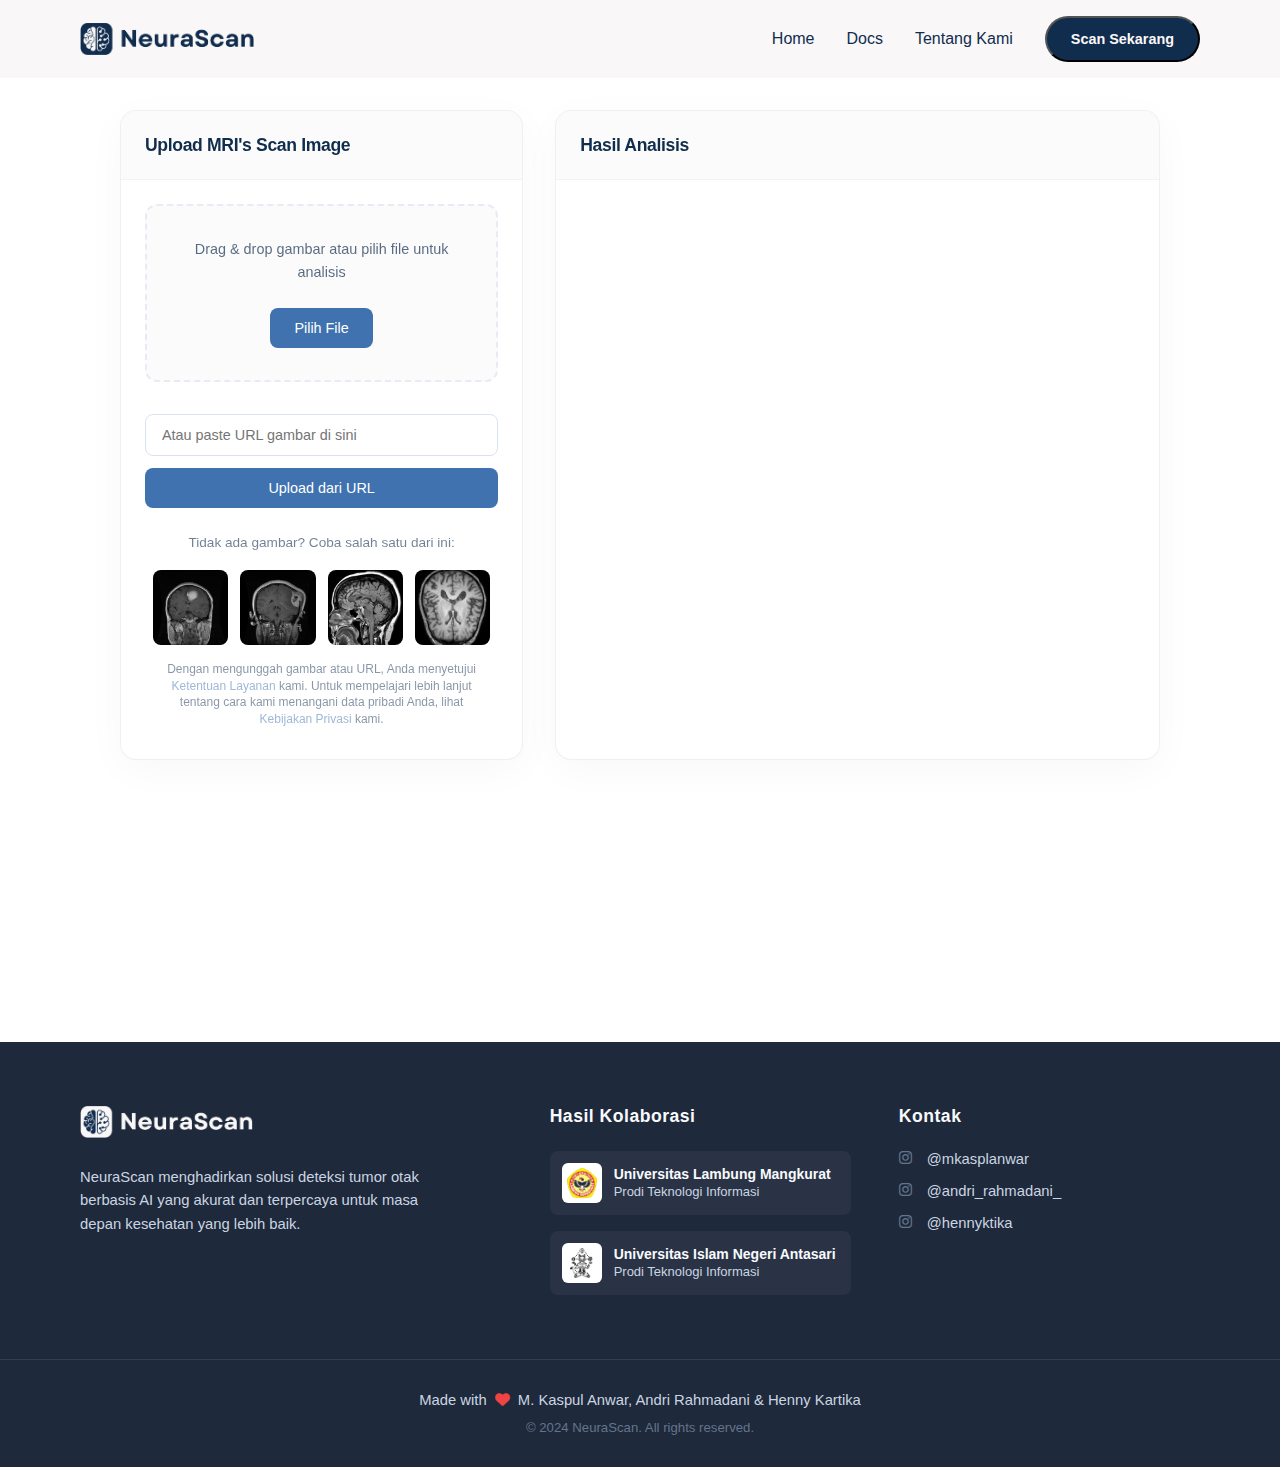
<file: index.html>
<!DOCTYPE html>
<html lang="id">
<head>
    <meta charset="UTF-8">
    <meta name="viewport" content="width=device-width, initial-scale=1.0">
    <title>NeuraScan - MRI Tumor Detection</title>
    <link rel="stylesheet" href="https://cdnjs.cloudflare.com/ajax/libs/font-awesome/6.0.0/css/all.min.css">
    <link rel="stylesheet" href="asset/css/reset.css">
    <link rel="stylesheet" href="asset/css/navbar.css">
    <link rel="stylesheet" href="asset/css/main.css">
    <link rel="stylesheet" href="asset/css/footer.css">
</head>
<body>
    <nav class="navbar">
        <div class="logo">
            <img src="asset/img/logo.png" alt="NeuraScan Logo">
        </div>
    
        <div class="nav-links">
            <div class="mobile-logo">
                <img src="asset/img/logo.png" alt="NeuraScan Logo">
            </div>
            
            <a href="#beranda">Home</a>
            <a href="#layanan">Docs</a>
            <a href="#layanan">Tentang Kami</a>
            <div class="auth-buttons">
                <button class="btn btn-scan">Scan Sekarang</button>
            </div>
        </div>
    
        <div class="hamburger">
            <span></span>
            <span></span>
            <span></span>
        </div>
        <div class="overlay"></div>
    </nav>
    <div class="app-container">
        <div class="split-layout">
            <div class="upload-card">
                <div class="card-header">
                    <h2>Upload MRI's Scan Image</h2>
                </div>
                <div class="card-content">
                    <div class="upload-zone" id="dropZone">
                        <p class="upload-text">Drag & drop gambar atau pilih file untuk analisis</p>
                        <button class="upload-btn">Pilih File</button>
                        <input type="file" id="fileInput" accept="image/*" style="display: none;">
                    </div>
                    
                    <div class="url-input-container">
                        <input type="text" class="url-input" placeholder="Atau paste URL gambar di sini" id="urlInput">
                        <button class="upload-btn" style="width: 100%" id="urlSubmit">Upload dari URL</button>
                    </div>

                    <div class="example-images">
                        <p class="example-text">Tidak ada gambar? Coba salah satu dari ini:</p>
                        <div class="example-grid">
                            <img src="asset/img/1.jpg" alt="Example 1" class="example-image" onclick="useExampleImage(this)">
                            <img src="asset/img/2.jpg" alt="Example 2" class="example-image" onclick="useExampleImage(this)">
                            <img src="asset/img/3.jpg" alt="Example 3" class="example-image" onclick="useExampleImage(this)">
                            <img src="asset/img/4.jpg" alt="Example 4" class="example-image" onclick="useExampleImage(this)">
                        </div>
                        <p class="terms-text">
                            Dengan mengunggah gambar atau URL, Anda menyetujui <a href="#">Ketentuan Layanan</a> kami. 
                            Untuk mempelajari lebih lanjut tentang cara kami menangani data pribadi Anda, lihat 
                            <a href="#">Kebijakan Privasi</a> kami.
                        </p>
                    </div>
                </div>
            </div>

            <div class="result-card">
                <div class="card-header">
                    <h2>Hasil Analisis</h2>
                </div>
                <div class="card-content">
                    <div class="result-content" id="resultContent">
                        <!-- Results will be populated here -->
                    </div>
                </div>
            </div>
        </div>
    </div>
    <footer class="footer">
        <div class="footer-content">
            <div class="footer-container">
                <!-- Brand Section -->
                <div class="footer-brand">
                    <img src="asset/img/logo2.png" alt="NeuraScan Logo" class="footer-logo">
                    <p class="brand-description">
                        NeuraScan menghadirkan solusi deteksi tumor otak berbasis AI yang akurat dan terpercaya untuk masa depan kesehatan yang lebih baik.
                    </p>
                </div>
    
                <!-- Collaboration Section (Moved) -->
                <div class="footer-collab">
                    <h3>Hasil Kolaborasi</h3>
                    <div class="collab-cards">
                        <div class="collab-card">
                            <div class="logo-frame">
                                <img src="asset/img/ulm.png" alt="ULM Logo" class="partner-logo">
                            </div>
                            <div class="partner-info">
                                <div class="university">Universitas Lambung Mangkurat</div>
                                <div class="department">Prodi Teknologi Informasi</div>
                            </div>
                        </div>
                        
                        <div class="collab-card">
                            <div class="logo-frame">
                                <img src="asset/img/ti.png" alt="UIN Logo" class="partner-logo">
                            </div>
                            <div class="partner-info">
                                <div class="university">Universitas Islam Negeri Antasari</div>
                                <div class="department">Prodi Teknologi Informasi</div>
                            </div>
                        </div>
                    </div>
                </div>
    
                <!-- Contact Info -->
                <div class="footer-contact">
                    <h3>Kontak</h3>
                    <ul>
                        <li>
                            <i class="fa-brands fa-instagram"></i>
                            <span>@mkasplanwar</span>
                        </li>
                        <li>
                            <i class="fa-brands fa-instagram"></i>
                            <span>@andri_rahmadani_</span>
                        </li>
                        <li>
                            <i class="fa-brands fa-instagram"></i>
                            <span>@hennyktika</span>
                        </li>
                    </ul>
                </div>
            </div>
        </div>
    
        <!-- Copyright Section -->
        <div class="footer-bottom">
            <div class="made-with-love">
                Made with <i class="fa-solid fa-heart"></i> M. Kaspul Anwar, Andri Rahmadani & Henny Kartika
            </div>
            <p class="copyright">© 2024 NeuraScan. All rights reserved.</p>
        </div>
    </footer>
    <script src="asset/js/navbar.js"></script>
    <script src="asset/js/main.js"></script>
</body>
</html>
</file>
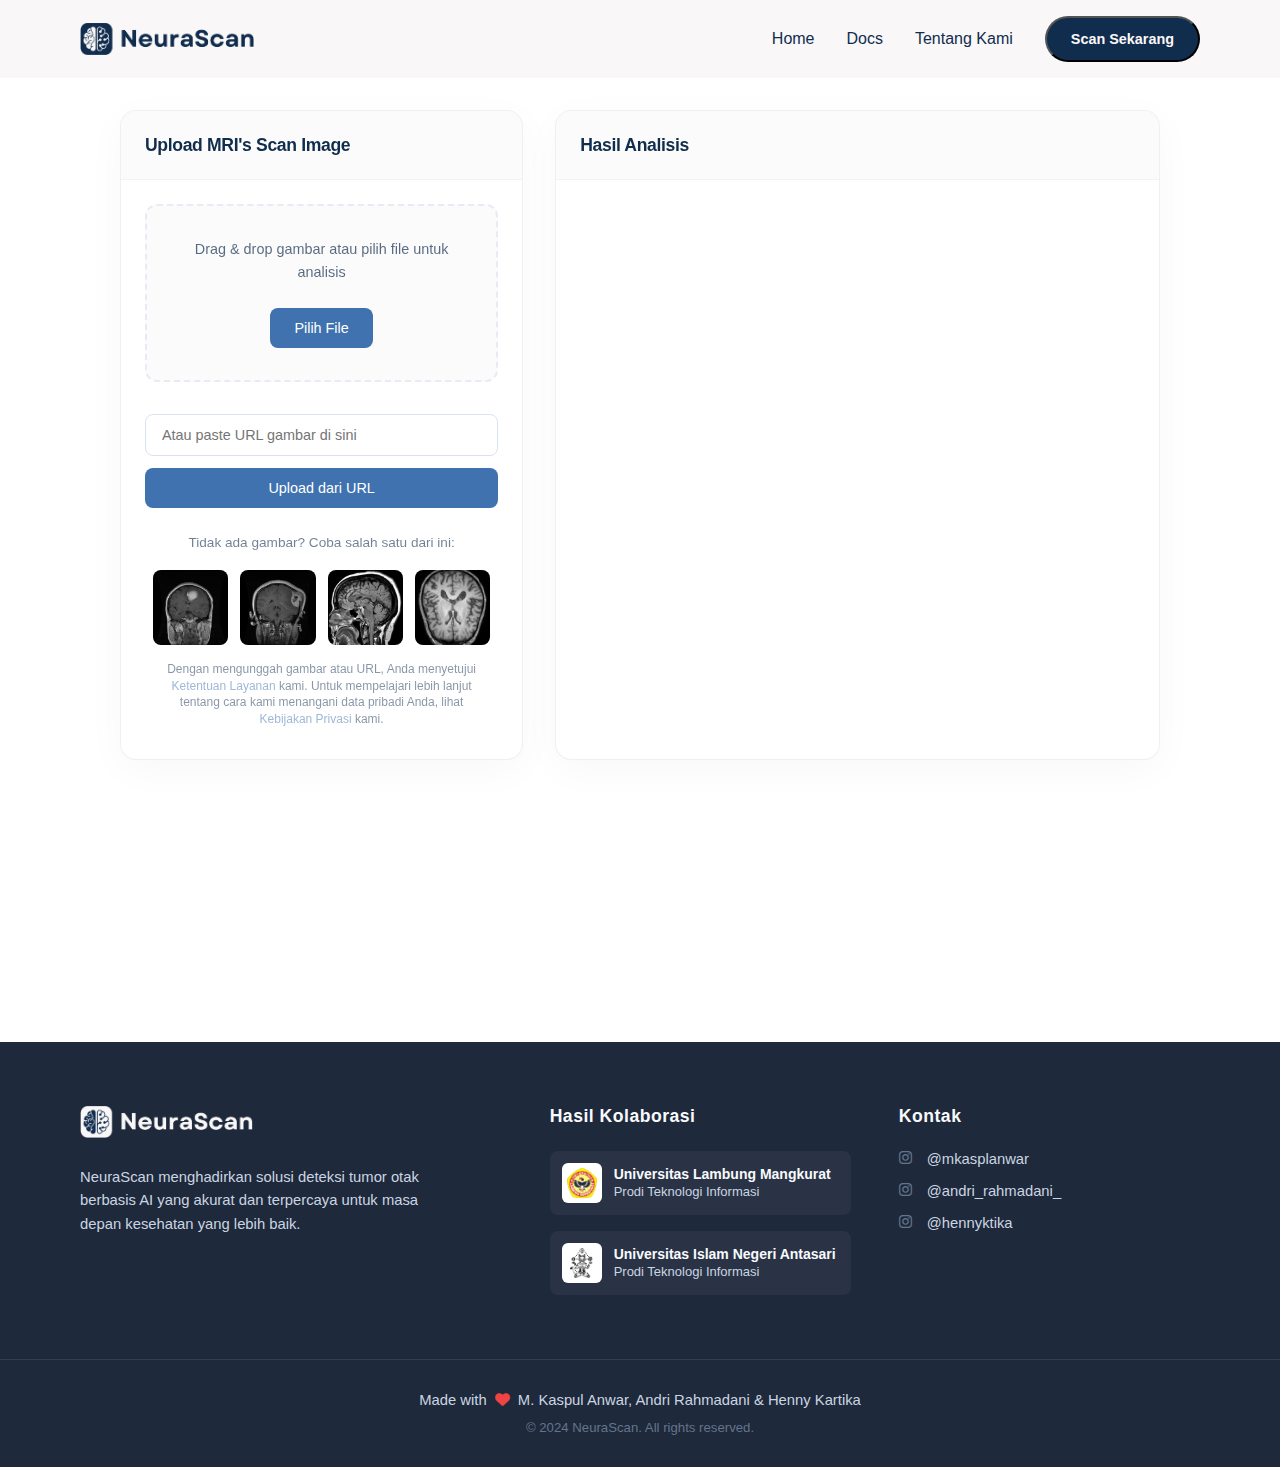
<file: frontend/index.html>
<!DOCTYPE html>
<html lang="id">
<head>
    <meta charset="UTF-8">
    <meta name="viewport" content="width=device-width, initial-scale=1.0">
    <title>NeuraScan - MRI Tumor Detection</title>
    <link rel="stylesheet" href="https://cdnjs.cloudflare.com/ajax/libs/font-awesome/6.0.0/css/all.min.css">
    <link rel="stylesheet" href="asset/css/reset.css">
    <link rel="stylesheet" href="asset/css/navbar.css">
    <link rel="stylesheet" href="asset/css/main.css">
    <link rel="stylesheet" href="asset/css/footer.css">
</head>
<body>
    <nav class="navbar">
        <div class="logo">
            <img src="asset/img/logo.png" alt="NeuraScan Logo">
        </div>
    
        <div class="nav-links">
            <div class="mobile-logo">
                <img src="asset/img/logo.png" alt="NeuraScan Logo">
            </div>
            
            <a href="#beranda">Home</a>
            <a href="#layanan">Docs</a>
            <a href="#layanan">Tentang Kami</a>
            <div class="auth-buttons">
                <button class="btn btn-scan">Scan Sekarang</button>
            </div>
        </div>
    
        <div class="hamburger">
            <span></span>
            <span></span>
            <span></span>
        </div>
        <div class="overlay"></div>
    </nav>
    <div class="app-container">
        <div class="split-layout">
            <div class="upload-card">
                <div class="card-header">
                    <h2>Upload MRI's Scan Image</h2>
                </div>
                <div class="card-content">
                    <!-- Modified upload form structure -->
                    <form id="uploadForm" enctype="multipart/form-data">
                        <div class="upload-zone" id="dropZone">
                            <p class="upload-text">Drag & drop gambar atau pilih file untuk analisis</p>
                            <button type="button" class="upload-btn" id="selectFileBtn">Pilih File</button>
                            <input type="file" id="fileInput" accept="image/*" style="display: none;">
                        </div>
                    </form>
                    
                    <div class="url-input-container">
                        <input type="text" class="url-input" placeholder="Atau paste URL gambar di sini" id="urlInput">
                        <button class="upload-btn" style="width: 100%" id="urlSubmit">Upload dari URL</button>
                    </div>

                    <div class="example-images">
                        <p class="example-text">Tidak ada gambar? Coba salah satu dari ini:</p>
                        <div class="example-grid">
                            <img src="asset/img/1.jpg" alt="Example 1" class="example-image">
                            <img src="asset/img/2.jpg" alt="Example 2" class="example-image">
                            <img src="asset/img/3.jpg" alt="Example 3" class="example-image">
                            <img src="asset/img/4.jpg" alt="Example 4" class="example-image">
                        </div>
                        <p class="terms-text">
                            Dengan mengunggah gambar atau URL, Anda menyetujui <a href="#">Ketentuan Layanan</a> kami. 
                            Untuk mempelajari lebih lanjut tentang cara kami menangani data pribadi Anda, lihat 
                            <a href="#">Kebijakan Privasi</a> kami.
                        </p>
                    </div>
                </div>
            </div>

            <div class="result-card">
                <div class="card-header">
                    <h2>Hasil Analisis</h2>
                    <button class="reset-btn" id="resetBtn" style="display: none;">
                        <i class="fas fa-redo-alt"></i>
                        Reset
                    </button>
                </div>
                <div class="card-content">
                    <div class="result-content" id="resultContent">
                        <!-- Results will be populated here -->
                    </div>
                </div>
            </div>
        </div>
    </div>
    <footer class="footer">
        <div class="footer-content">
            <div class="footer-container">
                <!-- Brand Section -->
                <div class="footer-brand">
                    <img src="asset/img/logo2.png" alt="NeuraScan Logo" class="footer-logo">
                    <p class="brand-description">
                        NeuraScan menghadirkan solusi deteksi tumor otak berbasis AI yang akurat dan terpercaya untuk masa depan kesehatan yang lebih baik.
                    </p>
                </div>
    
                <!-- Collaboration Section (Moved) -->
                <div class="footer-collab">
                    <h3>Hasil Kolaborasi</h3>
                    <div class="collab-cards">
                        <div class="collab-card">
                            <div class="logo-frame">
                                <img src="asset/img/ulm.png" alt="ULM Logo" class="partner-logo">
                            </div>
                            <div class="partner-info">
                                <div class="university">Universitas Lambung Mangkurat</div>
                                <div class="department">Prodi Teknologi Informasi</div>
                            </div>
                        </div>
                        
                        <div class="collab-card">
                            <div class="logo-frame">
                                <img src="asset/img/ti.png" alt="UIN Logo" class="partner-logo">
                            </div>
                            <div class="partner-info">
                                <div class="university">Universitas Islam Negeri Antasari</div>
                                <div class="department">Prodi Teknologi Informasi</div>
                            </div>
                        </div>
                    </div>
                </div>
    
                <!-- Contact Info -->
                <div class="footer-contact">
                    <h3>Kontak</h3>
                    <ul>
                        <li>
                            <i class="fa-brands fa-instagram"></i>
                            <span>@mkasplanwar</span>
                        </li>
                        <li>
                            <i class="fa-brands fa-instagram"></i>
                            <span>@andri_rahmadani_</span>
                        </li>
                        <li>
                            <i class="fa-brands fa-instagram"></i>
                            <span>@hennyktika</span>
                        </li>
                    </ul>
                </div>
            </div>
        </div>
    
        <!-- Copyright Section -->
        <div class="footer-bottom">
            <div class="made-with-love">
                Made with <i class="fa-solid fa-heart"></i> M. Kaspul Anwar, Andri Rahmadani & Henny Kartika
            </div>
            <p class="copyright">© 2024 NeuraScan. All rights reserved.</p>
        </div>
    </footer>
    <script src="asset/js/navbar.js"></script>
    <script src="asset/js/main.js"></script>
</body>
</html>
</file>
<file: asset/css/navbar.css>
/* Overlay Styles */
.overlay {
    display: none;
    position: fixed;
    top: 0;
    left: 0;
    width: 100vw;
    height: 100vh;
    background: rgba(255, 255, 255, 0.15);
    backdrop-filter: blur(8px);
    -webkit-backdrop-filter: blur(8px);
    opacity: 0;
    visibility: hidden;
    z-index: 998;
    transition: all 0.3s ease;
    margin: 0;
    padding: 0;
}

.overlay.active {
    display: block;
    opacity: 1;
    visibility: visible;
}

/* Navbar Styles */
.navbar {
    background-color: #F9F7F7;
    padding: 16px 80px;
    position: relative;
    width: 100%;
    max-width: 100%;
    top: 0;
    left: 0;
    z-index: 997;
    display: flex;
    justify-content: space-between;
    align-items: center;
    transition: all 0.3s ease;
}

/* Logo Styles */
.logo img {
    height: 32px;
    width: auto;
    display: block;
}

/* Navigation Links - Desktop Default */
.nav-links {
    display: flex;
    align-items: center;
    gap: 2rem;
}

.nav-content {
    display: flex;
    align-items: center;
    gap: 2rem;
}

.nav-links a {
    color: #112D4E;
    text-decoration: none;
    font-family: 'Segoe UI', sans-serif;
    font-weight: 500;
    font-size: 1rem;
    position: relative;
    transition: all 0.3s ease;
}

.nav-links a::after {
    content: '';
    position: absolute;
    bottom: -5px;
    left: 0;
    width: 0;
    height: 2px;
    background-color: #112D4E;
    transition: width 0.3s ease;
}

.nav-links a:hover::after {
    width: 100%;
}

/* Auth Buttons */
.auth-buttons {
    display: flex;
    gap: 1rem;
    align-items: center;
}

/* Button Konsultasi Styles */
.btn-scan {
    background: #112D4E;
    color: #F9F7F7;
    padding: 0.8rem 1.5rem;
    border-radius: 50px;
    font-family: 'Segoe UI', sans-serif;
    font-weight: 600;
    font-size: 0.9rem;
    cursor: pointer;
    transition: all 0.4s cubic-bezier(0.175, 0.885, 0.32, 1.275);
    position: relative;
    overflow: hidden;
    text-decoration: none;
}

.btn-scan:hover {
    transform: translateY(-3px) scale(1.05);
    box-shadow: 0 10px 20px rgba(0,0,0,0.1);
}

.btn-scan:active {
    transform: translateY(-1px) scale(1.02);
}

/* Hamburger Menu */
.hamburger {
    display: none;
    cursor: pointer;
    width: 30px;
    height: 20px;
    position: relative;
    z-index: 1002;
}

.hamburger span {
    display: block;
    position: absolute;
    height: 3px;
    width: 100%;
    background: #112D4E;
    border-radius: 3px;
    transition: all 0.3s ease;
}

.hamburger span:nth-child(1) { top: 0; }
.hamburger span:nth-child(2) { top: 8px; }
.hamburger span:nth-child(3) { top: 16px; }

/* Hamburger Animation */
.hamburger.active span:nth-child(1) {
    transform: rotate(45deg);
    top: 8px;
}

.hamburger.active span:nth-child(2) {
    opacity: 0;
}

.hamburger.active span:nth-child(3) {
    transform: rotate(-45deg);
    top: 8px;
}

/* Mobile Logo in Off-canvas */
.mobile-logo {
    display: none;
    width: 100%; /* Tambahkan ini */
    text-align: left; /* Tambahkan ini */
}

/* Mobile Footer */
.mobile-footer {
    display: none;
}

/* Mobile Responsive */
@media (max-width: 768px) {
    .navbar {
        padding: 18px max(24px, env(safe-area-inset-right));
        width: 100%;
        max-width: 100%;
        overflow: hidden;
    }

    .hamburger {
        display: block;
    }

    .mobile-logo {
        display: block;
        margin-bottom: 2rem;
        text-align: left; /* Tambahkan ini */
    }

    .mobile-logo img {
        height: 24px;
        width: auto;
        margin-left: 0; /* Tambahkan ini */
    }

    .nav-links {
        position: fixed;
        top: 0;
        right: -70%;
        height: 100vh;
        width: 70%;
        max-width: 70%;
        background: #F9F7F7;
        display: flex;
        flex-direction: column;
        padding: 2rem;
        transition: all 0.5s ease;
        box-shadow: -5px 0 15px rgba(0, 0, 0, 0.2);
        z-index: 1001;
        overflow-y: auto;
        overflow-x: hidden;
    }

    .nav-content {
        display: flex;
        flex-direction: column;
        width: 100%;
        flex: 1;
        gap: 1rem;
    }

    .nav-links.active {
        right: 0;
    }

    .nav-links a {
        width: 100%;
        padding: 0.5rem 0;
        font-size: 1.1rem;
    }

    .nav-links a:not(:last-child) {
        border-bottom: 1px solid rgba(255, 255, 255, 0.1);
        padding-bottom: 1rem;
        margin-bottom: 0.5rem;
    }

    .auth-buttons {
        width: 100%;
        flex-direction: column;
        gap: 1rem;
        margin-bottom: 2rem;
    }

    .btn-scan {
        width: 100%;
        text-align: center;
    }

    .mobile-footer {
        display: block;
        width: 100%;
        text-align: center;
        color: white;
        font-family: 'Segoe UI', sans-serif;
        font-size: 0.8rem;
        padding: 0;
        margin-top: auto;
    }

    body.menu-open {
        overflow: hidden;
        position: fixed;
        width: 100%;
        height: 100%;
        left: 0;
        right: 0;
    }
}

/* Backdrop Filter Support */
@supports (backdrop-filter: blur(8px)) or (-webkit-backdrop-filter: blur(8px)) {
    .overlay {
        background: rgba(255, 255, 255, 0.1);
        backdrop-filter: blur(8px);
        -webkit-backdrop-filter: blur(8px);
    }
}

@supports not ((backdrop-filter: blur(8px)) or (-webkit-backdrop-filter: blur(8px))) {
    .overlay {
        background: rgba(255, 255, 255, 0.9);
    }
}
</file>
<file: asset/css/main.css>
:root {
    --white: #FFFFFF;
    --light-blue: #DBE2EF;
    --primary-blue: #3F72AF;
    --black: #112D4E;
    --card-shadow: 0 10px 40px rgba(0, 0, 0, 0.03);
    --transition: all 0.3s cubic-bezier(0.4, 0, 0.2, 1);
}

.app-container {
    font-family: 'Inter', -apple-system, BlinkMacSystemFont, sans-serif;
    background: var(--white);
    color: var(--black);
    line-height: 1.6;
    min-height: 100vh;
    -webkit-font-smoothing: antialiased;
    max-width: 1200px;
    margin: 2rem auto;
    padding: 0 80px;
}

.split-layout {
    display: grid;
    grid-template-columns: 0.8fr 1.2fr;
    gap: 2rem;
    height: 100%;
    align-items: start;
}

.upload-card, .result-card {
    background: #FFFFFF;
    border-radius: 16px;
    box-shadow: var(--card-shadow);
    height: 650px;
    border: 1px solid rgba(219, 226, 239, 0.5);
    backdrop-filter: blur(10px);
    transition: var(--transition);
    display: flex;
    flex-direction: column;
}

.card-header {
    padding: 1.25rem 1.5rem;
    border-bottom: 1px solid rgba(219, 226, 239, 0.3);
    background: rgba(249, 247, 247, 0.5);
    backdrop-filter: blur(8px);
    border-radius: 16px 16px 0 0;
    flex-shrink: 0;
}

.card-header h2 {
    font-size: 1.1rem;
    font-weight: 600;
    color: var(--black);
    letter-spacing: -0.02em;
}

.card-content {
    padding: 1.5rem;
    flex: 1;
    overflow: hidden;
    display: flex;
    flex-direction: column;
}

.upload-zone {
    border: 2px dashed rgba(219, 226, 239, 0.6);
    border-radius: 12px;
    padding: 2rem 1.5rem;
    text-align: center;
    transition: var(--transition);
    background: rgba(249, 247, 247, 0.5);
    margin-bottom: 1rem;
}

.upload-zone.dragover {
    border-color: var(--primary-blue);
    background: rgba(63, 114, 175, 0.03);
}

.upload-text {
    margin-bottom: 1.5rem;
    color: var(--black);
    opacity: 0.7;
    font-size: 0.9rem;
    font-weight: 400;
}

.upload-btn {
    background: var(--primary-blue);
    color: var(--white);
    padding: 0.75rem 1.5rem;
    border-radius: 8px;
    border: none;
    font-size: 0.9rem;
    font-weight: 500;
    cursor: pointer;
    transition: var(--transition);
}

.upload-btn:hover {
    transform: translateY(-1px);
    box-shadow: 0 4px 20px rgba(63, 114, 175, 0.15);
}

.url-input-container {
    margin-top: 1rem;
}

.url-input {
    width: 100%;
    padding: 0.75rem 1rem;
    border: 1px solid var(--light-blue);
    border-radius: 8px;
    font-size: 0.9rem;
    margin-bottom: 0.75rem;
}

.url-input:focus {
    outline: none;
    border-color: var(--primary-blue);
}

.example-images {
    margin-top: 1.5rem;
    padding: 0 0.5rem;
}

.example-text {
    font-size: 0.85rem;
    color: var(--black);
    opacity: 0.6;
    margin-bottom: 1rem;
    text-align: center;
}

.example-grid {
    display: grid;
    grid-template-columns: repeat(4, 1fr);
    gap: 0.75rem;
    margin-top: 0.5rem;
}

.example-image {
    width: 100%;
    aspect-ratio: 1;
    object-fit: cover;
    border-radius: 8px;
    cursor: pointer;
    transition: var(--transition);
}

.example-image:hover {
    transform: translateY(-2px);
    box-shadow: 0 4px 12px rgba(0, 0, 0, 0.1);
}

.result-content {
    flex: 1;
    overflow-y: auto;
    padding-right: 0.5rem;
}
.image-comparison {
    display: grid;
    grid-template-columns: repeat(2, 1fr);
    gap: 1rem;
    margin: 1rem 0;
}

.image-comparison-item {
    flex: 1;
}

.image-comparison img {
    width: 100%;
    height: 200px;
    object-fit: contain;
    border-radius: 8px;
    box-shadow: 0 4px 20px rgba(0, 0, 0, 0.05);
}

.image-label {
    font-size: 0.85rem;
    color: var(--black);
    opacity: 0.6;
    text-align: center;
    margin-top: 0.5rem;
}



.result-box {
    background: rgba(249, 247, 247, 0.5);
    border-radius: 12px;
    padding: 1.5rem;
    margin-bottom: 1rem;
    border: 1px solid rgba(219, 226, 239, 0.3);
}

.image-preview {
    width: 100%;
    max-height: 300px;
    object-fit: contain;
    border-radius: 8px;
    margin: 1rem 0;
    box-shadow: 0 4px 20px rgba(0, 0, 0, 0.05);
}

.findings-list {
    list-style: none;
    margin: 1rem 0;
    padding-left: 1.25rem;
}

.findings-list li {
    margin-bottom: 0.5rem;
    color: var(--black);
    opacity: 0.75;
    font-size: 0.9rem;
    position: relative;
    padding-left: 1rem;
}

.findings-list li::before {
    content: '•';
    position: absolute;
    left: -0.5rem;
    color: var(--primary-blue);
}

.confidence-section {
    background: #FFFFFF;
    padding: 1.25rem;
    border-radius: 10px;
    margin-top: 1rem;
    border: 1px solid rgba(219, 226, 239, 0.4);
}

.confidence-bar {
    height: 4px;
    background: var(--light-blue);
    border-radius: 2px;
    margin: 0.75rem 0;
}

.confidence-progress {
    height: 100%;
    background: var(--primary-blue);
    width: 0%;
    transition: width 1.5s ease;
    border-radius: 2px;
}

.metadata {
    display: flex;
    flex-wrap: wrap;
    gap: 1rem;
    margin-top: 1rem;
    padding-top: 1rem;
    border-top: 1px solid rgba(219, 226, 239, 0.3);
    font-size: 0.85rem;
    color: var(--black);
    opacity: 0.6;
}

.terms-text {
    font-size: 0.75rem;
    color: var(--black);
    opacity: 0.5;
    text-align: center;
    margin: 1rem 0 1.5rem; /* Menambah margin bottom */
    line-height: 1.4;
}
.terms-text a {
    color: var(--primary-blue);
    text-decoration: none;
}

@media (max-width: 1200px) {
    .split-layout {
        grid-template-columns: 1fr;
        gap: 1.5rem;
    }
}

@media (max-width: 768px) {
    .app-container {
        padding: 0 24px;
        margin: 1rem auto;
    }
    
    .example-grid {
        gap: 0.35rem; /* Mengurangi gap antar gambar */
        padding: 0 0.5rem; /* Memberikan sedikit padding di container */
    }
    .example-image {
        width: 100%;
        max-width: 60px; /* Tetapkan ukuran maksimal */
        aspect-ratio: 1;
        margin: 0 auto; /* Center image dalam grid cell */
    }
    .image-comparison {
        grid-template-columns: 1fr;
    }
}

/* Custom Scrollbar */
.result-content::-webkit-scrollbar {
    width: 6px;
}

.result-content::-webkit-scrollbar-track {
    background: var(--light-blue);
    border-radius: 3px;
}

.result-content::-webkit-scrollbar-thumb {
    background: var(--primary-blue);
    border-radius: 3px;
}
</file>
<file: asset/css/footer.css>
.footer {
    background: #1e293b;
    color: #f8fafc;
    font-family: 'Inter', sans-serif;
    padding-top: 4rem;
}

.footer-content {
    max-width: 100%;
    margin: 0 auto;
    padding: 0 80px
}

.footer-container {
    display: grid;
    grid-template-columns: 1.4fr 1fr 1fr;
    gap: 3rem;
    margin-bottom: 4rem;
}

.footer-brand {
    max-width: 380px;
}

.footer-logo {
    height: 32px;
    width: auto;
    margin-bottom: 1.5rem;
}

.brand-description {
    font-size: 0.925rem;
    line-height: 1.6;
    color: #cbd5e1;
    margin-bottom: 2rem;
}

.social-links {
    display: flex;
    gap: 1rem;
}

.social-icon {
    width: 36px;
    height: 36px;
    border-radius: 8px;
    background: rgba(255, 255, 255, 0.1);
    display: flex;
    align-items: center;
    justify-content: center;
    color: #f8fafc;
    text-decoration: none;
    transition: all 0.2s ease;
}

.social-icon:hover {
    background: #f8fafc;
    color: #1e293b;
    transform: translateY(-2px);
}

.footer-collab h3,
.footer-contact h3 {
    color: #f8fafc;
    font-size: 1.1rem;
    font-weight: 600;
    margin-bottom: 1.5rem;
    letter-spacing: 0.5px;
}

.footer-contact ul {
    list-style: none;
    padding: 0;
    margin: 0;
}

.footer-contact li {
    display: flex;
    align-items: center;
    gap: 0.75rem;
    margin-bottom: 1rem;
    color: #cbd5e1;
    font-size: 0.925rem;
}

.footer-contact i {
    color: #64748b;
    width: 16px;
}

/* Collaboration Cards Styling */
.collab-cards {
    display: flex;
    flex-direction: column;
    gap: 1rem;
}

.collab-card {
    background: rgba(255, 255, 255, 0.05);
    border-radius: 8px;
    padding: 0.75rem;
    display: flex;
    align-items: center;
    gap: 0.75rem;
}

.logo-frame {
    width: 40px;
    height: 40px;
    background: #ffffff;
    border-radius: 6px;
    padding: 0.375rem;
    display: flex;
    align-items: center;
    justify-content: center;
}

.partner-logo {
    width: 30px;
    height: 30px;
    object-fit: contain;
}

.partner-info {
    flex: 1;
}

.university {
    color: #f8fafc;
    font-weight: 600;
    font-size: 0.875rem;
    margin-bottom: 0.125rem;
}

.department {
    color: #cbd5e1;
    font-size: 0.8125rem;
}

.footer-bottom {
    text-align: center;
    padding: 32px 50px;
    border-top: 1px solid rgba(255, 255, 255, 0.1);
}

.made-with-love {
    color: #cbd5e1;
    font-size: 0.925rem;
    margin-bottom: 0.75rem;
}

.made-with-love i {
    color: #ef4444;
    margin: 0 0.25rem;
    animation: heartBeat 1.5s ease infinite;
}

.copyright {
    font-size: 0.825rem;
    color: #64748b;
    margin: 0;
}

@keyframes heartBeat {
    0% { transform: scale(1); }
    14% { transform: scale(1.3); }
    28% { transform: scale(1); }
    42% { transform: scale(1.3); }
    70% { transform: scale(1); }
}

@media (max-width: 768px) {
    .footer-container {
        grid-template-columns: 1fr;
        gap: 2.5rem;
        text-align: center;
        margin-bottom: 32px;
    }

    .footer-brand {
        max-width: 100%;
    }

    .social-links {
        justify-content: center;
    }

    .footer-contact li {
        justify-content: center;
    }

    .collab-cards {
        max-width: 300px;
        margin: 0 auto;
    }
}

@media (max-width: 480px) {
    .footer-content {
        padding: 0 1.5rem;
    }

    .collab-card {
        padding: 0.625rem;
    }

    .logo-frame {
        width: 36px;
        height: 36px;
    }
}
</file>
<file: frontend/asset/css/navbar.css>
/* Overlay Styles */
.overlay {
    display: none;
    position: fixed;
    top: 0;
    left: 0;
    width: 100vw;
    height: 100vh;
    background: rgba(255, 255, 255, 0.15);
    backdrop-filter: blur(8px);
    -webkit-backdrop-filter: blur(8px);
    opacity: 0;
    visibility: hidden;
    z-index: 998;
    transition: all 0.3s ease;
    margin: 0;
    padding: 0;
}

.overlay.active {
    display: block;
    opacity: 1;
    visibility: visible;
}

/* Navbar Styles */
.navbar {
    background-color: #F9F7F7;
    padding: 16px 80px;
    position: relative;
    width: 100%;
    max-width: 100%;
    top: 0;
    left: 0;
    z-index: 997;
    display: flex;
    justify-content: space-between;
    align-items: center;
    transition: all 0.3s ease;
}

/* Logo Styles */
.logo img {
    height: 32px;
    width: auto;
    display: block;
}

/* Navigation Links - Desktop Default */
.nav-links {
    display: flex;
    align-items: center;
    gap: 2rem;
}

.nav-content {
    display: flex;
    align-items: center;
    gap: 2rem;
}

.nav-links a {
    color: #112D4E;
    text-decoration: none;
    font-family: 'Segoe UI', sans-serif;
    font-weight: 500;
    font-size: 1rem;
    position: relative;
    transition: all 0.3s ease;
}

.nav-links a::after {
    content: '';
    position: absolute;
    bottom: -5px;
    left: 0;
    width: 0;
    height: 2px;
    background-color: #112D4E;
    transition: width 0.3s ease;
}

.nav-links a:hover::after {
    width: 100%;
}

/* Auth Buttons */
.auth-buttons {
    display: flex;
    gap: 1rem;
    align-items: center;
}

/* Button Konsultasi Styles */
.btn-scan {
    background: #112D4E;
    color: #F9F7F7;
    padding: 0.8rem 1.5rem;
    border-radius: 50px;
    font-family: 'Segoe UI', sans-serif;
    font-weight: 600;
    font-size: 0.9rem;
    cursor: pointer;
    transition: all 0.4s cubic-bezier(0.175, 0.885, 0.32, 1.275);
    position: relative;
    overflow: hidden;
    text-decoration: none;
}

.btn-scan:hover {
    transform: translateY(-3px) scale(1.05);
    box-shadow: 0 10px 20px rgba(0,0,0,0.1);
}

.btn-scan:active {
    transform: translateY(-1px) scale(1.02);
}

/* Hamburger Menu */
.hamburger {
    display: none;
    cursor: pointer;
    width: 30px;
    height: 20px;
    position: relative;
    z-index: 1002;
}

.hamburger span {
    display: block;
    position: absolute;
    height: 3px;
    width: 100%;
    background: #112D4E;
    border-radius: 3px;
    transition: all 0.3s ease;
}

.hamburger span:nth-child(1) { top: 0; }
.hamburger span:nth-child(2) { top: 8px; }
.hamburger span:nth-child(3) { top: 16px; }

/* Hamburger Animation */
.hamburger.active span:nth-child(1) {
    transform: rotate(45deg);
    top: 8px;
}

.hamburger.active span:nth-child(2) {
    opacity: 0;
}

.hamburger.active span:nth-child(3) {
    transform: rotate(-45deg);
    top: 8px;
}

/* Mobile Logo in Off-canvas */
.mobile-logo {
    display: none;
    width: 100%; /* Tambahkan ini */
    text-align: left; /* Tambahkan ini */
}

/* Mobile Footer */
.mobile-footer {
    display: none;
}

/* Mobile Responsive */
@media (max-width: 768px) {
    .navbar {
        padding: 18px max(24px, env(safe-area-inset-right));
        width: 100%;
        max-width: 100%;
        overflow: hidden;
    }

    .hamburger {
        display: block;
    }

    .mobile-logo {
        display: block;
        margin-bottom: 2rem;
        text-align: left; /* Tambahkan ini */
    }

    .mobile-logo img {
        height: 24px;
        width: auto;
        margin-left: 0; /* Tambahkan ini */
    }

    .nav-links {
        position: fixed;
        top: 0;
        right: -70%;
        height: 100vh;
        width: 70%;
        max-width: 70%;
        background: #F9F7F7;
        display: flex;
        flex-direction: column;
        padding: 2rem;
        transition: all 0.5s ease;
        box-shadow: -5px 0 15px rgba(0, 0, 0, 0.2);
        z-index: 1001;
        overflow-y: auto;
        overflow-x: hidden;
    }

    .nav-content {
        display: flex;
        flex-direction: column;
        width: 100%;
        flex: 1;
        gap: 1rem;
    }

    .nav-links.active {
        right: 0;
    }

    .nav-links a {
        width: 100%;
        padding: 0.5rem 0;
        font-size: 1.1rem;
    }

    .nav-links a:not(:last-child) {
        border-bottom: 1px solid rgba(255, 255, 255, 0.1);
        padding-bottom: 1rem;
        margin-bottom: 0.5rem;
    }

    .auth-buttons {
        width: 100%;
        flex-direction: column;
        gap: 1rem;
        margin-bottom: 2rem;
    }

    .btn-scan {
        width: 100%;
        text-align: center;
    }

    .mobile-footer {
        display: block;
        width: 100%;
        text-align: center;
        color: white;
        font-family: 'Segoe UI', sans-serif;
        font-size: 0.8rem;
        padding: 0;
        margin-top: auto;
    }

    body.menu-open {
        overflow: hidden;
        position: fixed;
        width: 100%;
        height: 100%;
        left: 0;
        right: 0;
    }
}

/* Backdrop Filter Support */
@supports (backdrop-filter: blur(8px)) or (-webkit-backdrop-filter: blur(8px)) {
    .overlay {
        background: rgba(255, 255, 255, 0.1);
        backdrop-filter: blur(8px);
        -webkit-backdrop-filter: blur(8px);
    }
}

@supports not ((backdrop-filter: blur(8px)) or (-webkit-backdrop-filter: blur(8px))) {
    .overlay {
        background: rgba(255, 255, 255, 0.9);
    }
}
</file>
<file: frontend/asset/css/main.css>
:root {
    --white: #FFFFFF;
    --light-blue: #DBE2EF;
    --primary-blue: #3F72AF;
    --black: #112D4E;
    --card-shadow: 0 10px 40px rgba(0, 0, 0, 0.03);
    --transition: all 0.3s cubic-bezier(0.4, 0, 0.2, 1);
}

.app-container {
    font-family: 'Inter', -apple-system, BlinkMacSystemFont, sans-serif;
    background: var(--white);
    color: var(--black);
    line-height: 1.6;
    min-height: 100vh;
    -webkit-font-smoothing: antialiased;
    max-width: 1200px;
    margin: 2rem auto;
    padding: 0 80px;
}

.split-layout {
    display: grid;
    grid-template-columns: 0.8fr 1.2fr;
    gap: 2rem;
    height: 100%;
    align-items: start;
}

.upload-card, .result-card {
    background: #FFFFFF;
    border-radius: 16px;
    box-shadow: var(--card-shadow);
    height: 650px;
    border: 1px solid rgba(219, 226, 239, 0.5);
    backdrop-filter: blur(10px);
    transition: var(--transition);
    display: flex;
    flex-direction: column;
}

.card-header {
    padding: 1.25rem 1.5rem;
    border-bottom: 1px solid rgba(219, 226, 239, 0.3);
    background: rgba(249, 247, 247, 0.5);
    backdrop-filter: blur(8px);
    border-radius: 16px 16px 0 0;
    flex-shrink: 0;
    display: flex;
    justify-content: space-between;
    align-items: center;
    gap: 1rem;
}

.card-header h2 {
    font-size: 1.1rem;
    font-weight: 600;
    color: var(--black);
    letter-spacing: -0.02em;
    margin: 0;
}
.reset-btn {
    background: var(--white);
    color: var(--primary-blue);
    padding: 0.5rem 1rem;
    border-radius: 8px;
    border: 1px solid var(--primary-blue);
    font-size: 0.85rem;
    font-weight: 500;
    cursor: pointer;
    transition: var(--transition);
    display: flex;
    align-items: center;
    gap: 0.5rem;
    min-width: 90px;
    justify-content: center;
    height: 36px;
}

.reset-btn i {
    font-size: 0.85rem;
}

.reset-btn:hover {
    background: var(--primary-blue);
    color: var(--white);
    transform: translateY(-1px);
    box-shadow: 0 4px 12px rgba(63, 114, 175, 0.15);
}
.reset-btn:active {
    transform: translateY(0);
    box-shadow: none;
}
.card-content {
    padding: 1.5rem;
    flex: 1;
    overflow: hidden;
    display: flex;
    flex-direction: column;
}

.upload-zone {
    border: 2px dashed rgba(219, 226, 239, 0.6);
    border-radius: 12px;
    padding: 2rem 1.5rem;
    text-align: center;
    transition: var(--transition);
    background: rgba(249, 247, 247, 0.5);
    margin-bottom: 1rem;
}

.upload-zone.dragover {
    border-color: var(--primary-blue);
    background: rgba(63, 114, 175, 0.03);
}

.upload-text {
    margin-bottom: 1.5rem;
    color: var(--black);
    opacity: 0.7;
    font-size: 0.9rem;
    font-weight: 400;
}

.upload-btn {
    background: var(--primary-blue);
    color: var(--white);
    padding: 0.75rem 1.5rem;
    border-radius: 8px;
    border: none;
    font-size: 0.9rem;
    font-weight: 500;
    cursor: pointer;
    transition: var(--transition);
}

.upload-btn:hover {
    transform: translateY(-1px);
    box-shadow: 0 4px 20px rgba(63, 114, 175, 0.15);
}

.url-input-container {
    margin-top: 1rem;
}

.url-input {
    width: 100%;
    padding: 0.75rem 1rem;
    border: 1px solid var(--light-blue);
    border-radius: 8px;
    font-size: 0.9rem;
    margin-bottom: 0.75rem;
}

.url-input:focus {
    outline: none;
    border-color: var(--primary-blue);
}

.example-images {
    margin-top: 1.5rem;
    padding: 0 0.5rem;
}

.example-text {
    font-size: 0.85rem;
    color: var(--black);
    opacity: 0.6;
    margin-bottom: 1rem;
    text-align: center;
}

.example-grid {
    display: grid;
    grid-template-columns: repeat(4, 1fr);
    gap: 0.75rem;
    margin-top: 0.5rem;
}

.example-image {
    width: 100%;
    aspect-ratio: 1;
    object-fit: cover;
    border-radius: 8px;
    cursor: pointer;
    transition: var(--transition);
}

.example-image:hover {
    transform: translateY(-2px);
    box-shadow: 0 4px 12px rgba(0, 0, 0, 0.1);
}

.result-content {
    flex: 1;
    overflow-y: auto;
    padding-right: 0.5rem;
}
.image-comparison {
    display: grid;
    grid-template-columns: repeat(2, 1fr);
    gap: 1rem;
    margin: 1rem 0;
}

.image-comparison-item {
    flex: 1;
}

.image-comparison img {
    width: 100%;
    height: 200px;
    object-fit: contain;
    border-radius: 8px;
    box-shadow: 0 4px 20px rgba(0, 0, 0, 0.05);
}

.image-label {
    font-size: 0.85rem;
    color: var(--black);
    opacity: 0.6;
    text-align: center;
    margin-top: 0.5rem;
}



.result-box {
    background: rgba(249, 247, 247, 0.5);
    border-radius: 12px;
    padding: 1.5rem;
    margin-bottom: 1rem;
    border: 1px solid rgba(219, 226, 239, 0.3);
}


.card-header {
    padding: 1.25rem 1.5rem;
    border-bottom: 1px solid rgba(219, 226, 239, 0.3);
    background: rgba(249, 247, 247, 0.5);
    backdrop-filter: blur(8px);
    border-radius: 16px 16px 0 0;
    flex-shrink: 0;
    display: flex;
    justify-content: space-between;
    align-items: center;
}

.image-preview {
    width: 100%;
    max-height: 300px;
    object-fit: contain;
    border-radius: 8px;
    margin: 1rem 0;
    box-shadow: 0 4px 20px rgba(0, 0, 0, 0.05);
}

.findings-list {
    list-style: none;
    margin: 1rem 0;
    padding-left: 1.25rem;
}

.findings-list li {
    margin-bottom: 0.5rem;
    color: var(--black);
    opacity: 0.75;
    font-size: 0.9rem;
    position: relative;
    padding-left: 1rem;
}

.findings-list li::before {
    content: '•';
    position: absolute;
    left: -0.5rem;
    color: var(--primary-blue);
}

.confidence-section {
    background: #FFFFFF;
    padding: 1.25rem;
    border-radius: 10px;
    margin-top: 1rem;
    border: 1px solid rgba(219, 226, 239, 0.4);
}

.confidence-bar {
    height: 4px;
    background: var(--light-blue);
    border-radius: 2px;
    margin: 0.75rem 0;
}

.confidence-progress {
    height: 100%;
    background: var(--primary-blue);
    width: 0%;
    transition: width 1.5s ease;
    border-radius: 2px;
}

.metadata {
    display: flex;
    flex-wrap: wrap;
    gap: 1rem;
    margin-top: 1rem;
    padding-top: 1rem;
    border-top: 1px solid rgba(219, 226, 239, 0.3);
    font-size: 0.85rem;
    color: var(--black);
    opacity: 0.6;
}

.terms-text {
    font-size: 0.75rem;
    color: var(--black);
    opacity: 0.5;
    text-align: center;
    margin: 1rem 0 1.5rem; /* Menambah margin bottom */
    line-height: 1.4;
}
.terms-text a {
    color: var(--primary-blue);
    text-decoration: none;
}

@media (max-width: 1200px) {
    .split-layout {
        grid-template-columns: 1fr;
        gap: 1.5rem;
    }
}

@media (max-width: 768px) {
    .app-container {
        padding: 0 24px;
        margin: 1rem auto;
    }
    .card-header {
        padding: 1rem;
    }

    .reset-btn {
        padding: 0.4rem 0.8rem;
        font-size: 0.8rem;
        min-width: 80px;
        height: 32px;
    }
    
    .example-grid {
        gap: 0.35rem; /* Mengurangi gap antar gambar */
        padding: 0 0.5rem; /* Memberikan sedikit padding di container */
    }
    .example-image {
        width: 100%;
        max-width: 60px; /* Tetapkan ukuran maksimal */
        aspect-ratio: 1;
        margin: 0 auto; /* Center image dalam grid cell */
    }
    .image-comparison {
        grid-template-columns: 1fr;
    }
}

/* Custom Scrollbar */
.result-content::-webkit-scrollbar {
    width: 6px;
}

.result-content::-webkit-scrollbar-track {
    background: var(--light-blue);
    border-radius: 3px;
}

.result-content::-webkit-scrollbar-thumb {
    background: var(--primary-blue);
    border-radius: 3px;
}
</file>
<file: frontend/asset/css/footer.css>
.footer {
    background: #1e293b;
    color: #f8fafc;
    font-family: 'Inter', sans-serif;
    padding-top: 4rem;
}

.footer-content {
    max-width: 100%;
    margin: 0 auto;
    padding: 0 80px
}

.footer-container {
    display: grid;
    grid-template-columns: 1.4fr 1fr 1fr;
    gap: 3rem;
    margin-bottom: 4rem;
}

.footer-brand {
    max-width: 380px;
}

.footer-logo {
    height: 32px;
    width: auto;
    margin-bottom: 1.5rem;
}

.brand-description {
    font-size: 0.925rem;
    line-height: 1.6;
    color: #cbd5e1;
    margin-bottom: 2rem;
}

.social-links {
    display: flex;
    gap: 1rem;
}

.social-icon {
    width: 36px;
    height: 36px;
    border-radius: 8px;
    background: rgba(255, 255, 255, 0.1);
    display: flex;
    align-items: center;
    justify-content: center;
    color: #f8fafc;
    text-decoration: none;
    transition: all 0.2s ease;
}

.social-icon:hover {
    background: #f8fafc;
    color: #1e293b;
    transform: translateY(-2px);
}

.footer-collab h3,
.footer-contact h3 {
    color: #f8fafc;
    font-size: 1.1rem;
    font-weight: 600;
    margin-bottom: 1.5rem;
    letter-spacing: 0.5px;
}

.footer-contact ul {
    list-style: none;
    padding: 0;
    margin: 0;
}

.footer-contact li {
    display: flex;
    align-items: center;
    gap: 0.75rem;
    margin-bottom: 1rem;
    color: #cbd5e1;
    font-size: 0.925rem;
}

.footer-contact i {
    color: #64748b;
    width: 16px;
}

/* Collaboration Cards Styling */
.collab-cards {
    display: flex;
    flex-direction: column;
    gap: 1rem;
}

.collab-card {
    background: rgba(255, 255, 255, 0.05);
    border-radius: 8px;
    padding: 0.75rem;
    display: flex;
    align-items: center;
    gap: 0.75rem;
}

.logo-frame {
    width: 40px;
    height: 40px;
    background: #ffffff;
    border-radius: 6px;
    padding: 0.375rem;
    display: flex;
    align-items: center;
    justify-content: center;
}

.partner-logo {
    width: 30px;
    height: 30px;
    object-fit: contain;
}

.partner-info {
    flex: 1;
}

.university {
    color: #f8fafc;
    font-weight: 600;
    font-size: 0.875rem;
    margin-bottom: 0.125rem;
}

.department {
    color: #cbd5e1;
    font-size: 0.8125rem;
}

.footer-bottom {
    text-align: center;
    padding: 32px 50px;
    border-top: 1px solid rgba(255, 255, 255, 0.1);
}

.made-with-love {
    color: #cbd5e1;
    font-size: 0.925rem;
    margin-bottom: 0.75rem;
}

.made-with-love i {
    color: #ef4444;
    margin: 0 0.25rem;
    animation: heartBeat 1.5s ease infinite;
}

.copyright {
    font-size: 0.825rem;
    color: #64748b;
    margin: 0;
}

@keyframes heartBeat {
    0% { transform: scale(1); }
    14% { transform: scale(1.3); }
    28% { transform: scale(1); }
    42% { transform: scale(1.3); }
    70% { transform: scale(1); }
}

@media (max-width: 768px) {
    .footer-container {
        grid-template-columns: 1fr;
        gap: 2.5rem;
        text-align: center;
        margin-bottom: 32px;
    }

    .footer-brand {
        max-width: 100%;
    }

    .social-links {
        justify-content: center;
    }

    .footer-contact li {
        justify-content: center;
    }

    .collab-cards {
        max-width: 300px;
        margin: 0 auto;
    }
}

@media (max-width: 480px) {
    .footer-content {
        padding: 0 1.5rem;
    }

    .collab-card {
        padding: 0.625rem;
    }

    .logo-frame {
        width: 36px;
        height: 36px;
    }
}
</file>
